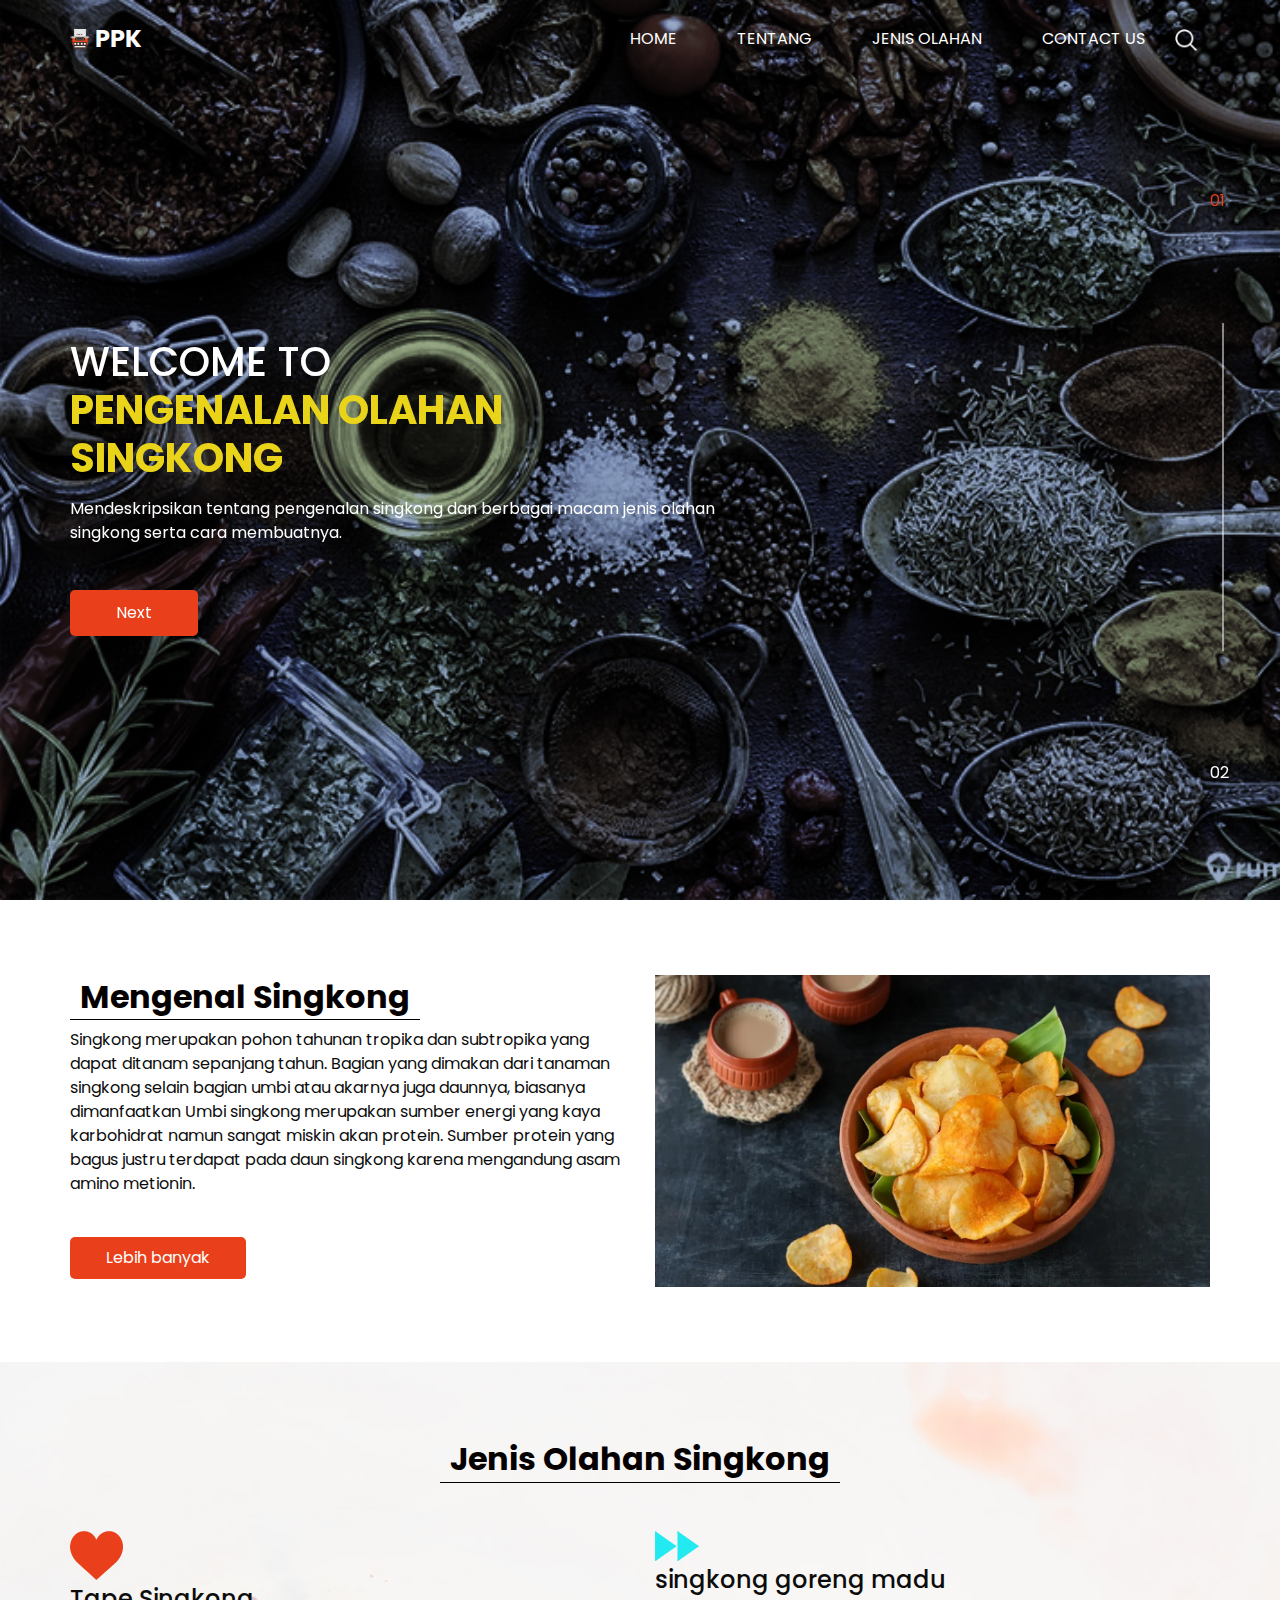
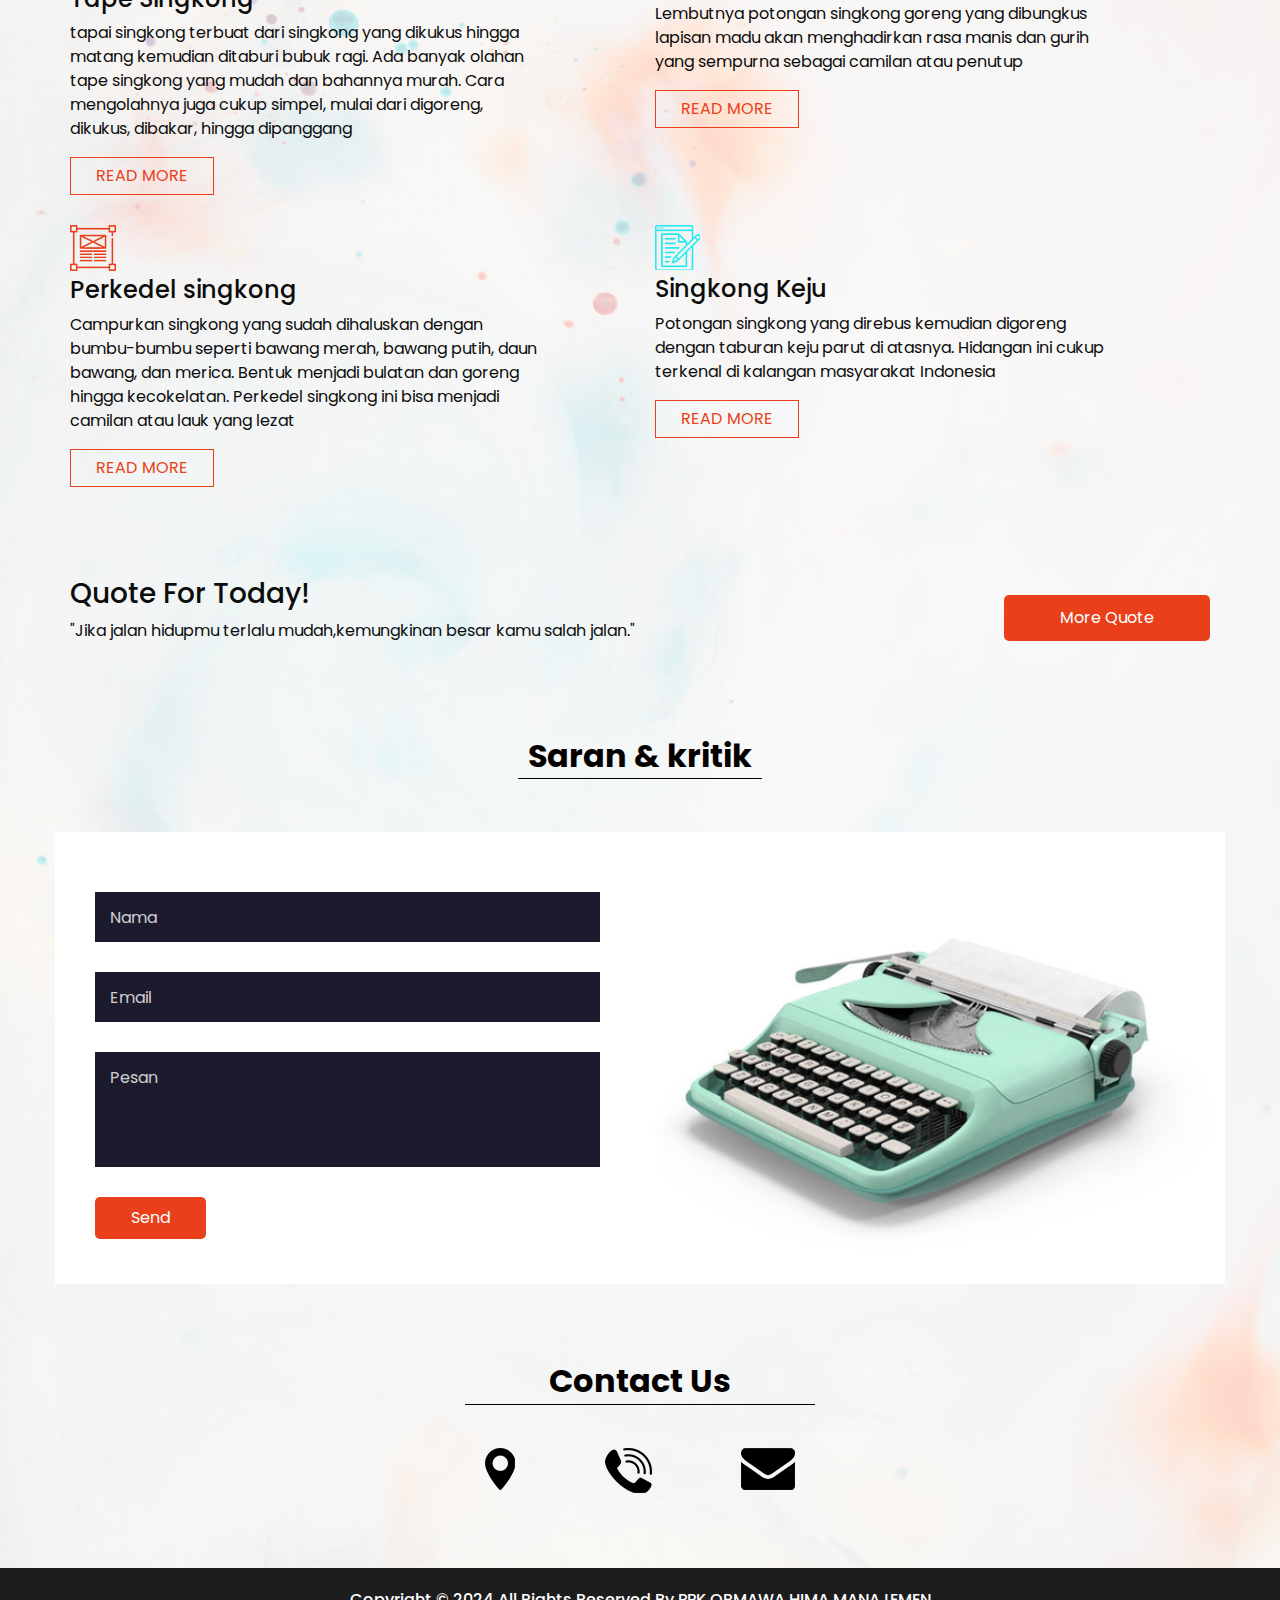
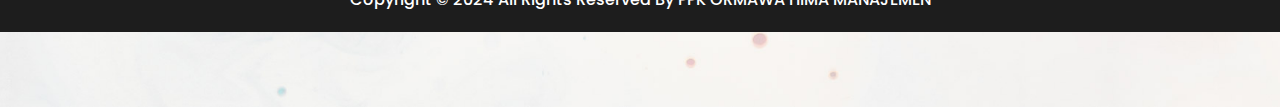
<file: index.html>
<!DOCTYPE html>
<html>

<head>
  <!-- Basic -->
  <meta charset="utf-8" />
  <meta http-equiv="X-UA-Compatible" content="IE=edge" />
  <!-- Mobile Metas -->
  <meta name="viewport" content="width=device-width, initial-scale=1, shrink-to-fit=no" />
  <!-- Site Metas -->
  <meta name="keywords" content="" />
  <meta name="description" content="" />
  <meta name="author" content="" />

  <title>PPK ORMAWA HIMA MANAJEMEN</title>

  <!-- slider stylesheet -->
  <link rel="stylesheet" type="text/css"
    href="https://cdnjs.cloudflare.com/ajax/libs/OwlCarousel2/2.1.3/assets/owl.carousel.min.css" />


  <!-- font wesome stylesheet -->
  <link rel="stylesheet" href="https://maxcdn.bootstrapcdn.com/font-awesome/4.3.0/css/font-awesome.min.css">

  <!-- bootstrap core css -->
  <link rel="stylesheet" type="text/css" href="css/bootstrap.css" />

  <!-- fonts style -->
  <link href="https://fonts.googleapis.com/css?family=Poppins:400,600,700&display=swap" rel="stylesheet">
  <!-- Custom styles for this template -->
  <link href="css/style.css" rel="stylesheet" />
  <!-- responsive style -->
  <link href="css/responsive.css" rel="stylesheet" />
</head>

<body>
  <div class="hero_area">
    <!-- header section strats -->
    <header class="header_section">
      <div class="container">
        <nav class="navbar navbar-expand-lg custom_nav-container pt-3">
          <a class="navbar-brand mr-5" href="index.html">
            <img src="images/logo.png" alt="">
            <span>
              PPK
            </span>
          </a>
          <button class="navbar-toggler" type="button" data-toggle="collapse" data-target="#navbarSupportedContent"
            aria-controls="navbarSupportedContent" aria-expanded="false" aria-label="Toggle navigation">
            <span class="navbar-toggler-icon"></span>
          </button>
          <div class="collapse navbar-collapse" id="navbarSupportedContent">
            <div class="d-flex ml-auto flex-column flex-lg-row align-items-center">
              <ul class="navbar-nav  ">
                <li class="nav-item active">
                  <a class="nav-link" href="index.html">Home <span class="sr-only">(current)</span></a>
                </li>
                <li class="nav-item">
                  <a class="nav-link" href="tentang.html"> Tentang </a>
                </li>
                <li class="nav-item">
                  <a class="nav-link" href="Jenis-olahan.html"> Jenis olahan </a>
                </li>
                <li class="nav-item">
                  <a class="nav-link" href="contact.html">Contact us</a>
                </li>
              </ul>
              <form class="form-inline">
                <button class="btn  my-2 my-sm-0 nav_search-btn" type="submit"></button>
              </form>
            </div>
          </div>
        </nav>
      </div>
    </header>
    <!-- end header section -->
    <!-- slider section -->
    <section class=" slider_section position-relative">
      <div id="carouselExampleIndicators" class="carousel slide" data-ride="carousel">
        <ol class="carousel-indicators">
          <li data-target="#carouselExampleIndicators" data-slide-to="0" class="active">01</li>
          <li data-target="#carouselExampleIndicators" data-slide-to="1">02</li>
        </ol>
        <div class="carousel-inner">
          <div class="carousel-item active">
            <div class="container">
              <div class="row">
                <div class="col-md-7">
                  <div class="detail-box">
                    <div>
                      <h1>
                        Welcome To <br>
                        <span>
                        PENGENALAN OLAHAN SINGKONG
                        </span>
                      </h1>
                      <p>
                        Mendeskripsikan tentang pengenalan singkong dan berbagai macam
                        jenis olahan singkong serta cara membuatnya.
                      </p>
                      <div class="btn-box">
                        <a href="tentang.html" class="btn-1">
                          Next
                        </a>
                      </div>
                    </div>
                  </div>
                </div>
              </div>
            </div>
          </div>
      </div>
    </section>
    <!-- end slider section -->
  </div>

  <!-- about section -->

  <section class="about_section layout_padding">
    <div class="container">
      <div class="row">
        <div class="col-md-6">
          <div class="detail-box">
            <div class="heading_container">
              <h2>
                Mengenal Singkong
              </h2>
            </div>
            <p>
              Singkong merupakan pohon tahunan tropika dan subtropika yang dapat ditanam sepanjang tahun.
              Bagian yang dimakan dari tanaman singkong selain bagian umbi atau akarnya juga daunnya, biasanya dimanfaatkan Umbi singkong merupakan sumber energi yang kaya karbohidrat namun sangat miskin akan protein.
              Sumber protein yang bagus justru terdapat pada daun singkong karena mengandung asam amino metionin. 
            </p>
            <a href="https://dpmg.bandaacehkota.go.id/2010/10/27/singkong-semua-bagiannya-bermanfaat-lho/" target="_blank">
              Lebih banyak
            </a>
          </div>
        </div>
        <div class="col-md-6">
          <div class="img-box">
            <img src="images/gambar-singkong.png" alt="">
          </div>
        </div>
      </div>
    </div>
  </section>
  <!-- end about section -->
  <div class="body_bg layout_padding">

    <!-- service section -->

    <section class="service_section ">
      <div class="container">
        <div class="heading_container">
          <h2>
            Jenis Olahan Singkong
          </h2>
        </div>
      </div>
      <div class="container">
        <div class="row">
          <div class="col-md-6">
            <div class="box">
              <div class="img-box">
                <img src="images/s-1.png" alt="">
              </div>
              <h4>
                Tape Singkong
              </h4>
              <p>
                tapai singkong terbuat dari singkong yang dikukus hingga matang kemudian ditaburi bubuk ragi. Ada banyak olahan tape singkong yang mudah dan bahannya murah. Cara mengolahnya juga cukup simpel, mulai dari digoreng, dikukus, dibakar, hingga dipanggang
              </p>
              <a href="https://id.wikipedia.org/wiki/Tapai_singkong" target="_blank">
                Read More
              </a>
            </div>
          </div>
          <div class="col-md-6">
            <div class="box align-items-end align-items-md-start text-right text-md-left">
              <div class="img-box">
                <img src="images/s-2.png" alt="">
              </div>
              <h4>
                singkong goreng madu
              </h4>
              <p>
                Lembutnya potongan singkong goreng yang dibungkus lapisan madu akan menghadirkan rasa manis dan gurih yang sempurna sebagai camilan atau penutup
              </p>
              <a href="https://cookpad.web.id/resep/2307987-begini-resep-singkong-goreng-madu-keju-blw" target="_blank">
                Read More
              </a>
            </div>
          </div>
        </div>
        <div class="row">
          <div class="col-md-6">
            <div class="box">
              <div class="img-box">
                <img src="images/s-3.png" alt="">
              </div>
              <h4>
                Perkedel singkong
              </h4>
              <p>
                Campurkan singkong yang sudah dihaluskan dengan bumbu-bumbu seperti bawang merah, bawang putih, daun bawang, dan merica. Bentuk menjadi bulatan dan goreng hingga kecokelatan. Perkedel singkong ini bisa menjadi camilan atau lauk yang lezat
              </p>
              <a href="https://www.kompas.com/food/read/2023/09/05/190500275/resep-perkedel-singkong-dengan-bumbu-sederhana" target="_blank">
                Read More
              </a>
            </div>
          </div>
          <div class="col-md-6">
            <div class="box align-items-end align-items-md-start text-right text-md-left">
              <div class="img-box">
                <img src="images/s-4.png" alt="">
              </div>
              <h4>
                Singkong Keju
              </h4>
              <p>
                Potongan singkong yang direbus kemudian digoreng dengan taburan keju parut di atasnya. Hidangan ini cukup terkenal di kalangan masyarakat Indonesia
              </p>
              <a href="https://id.wikipedia.org/wiki/Singkong_keju" target="_blank">
                Read More
              </a>
            </div>
          </div>
        </div>
      </div>
    </section>

    <!-- end service section -->

    <!-- quote section -->

    <section class="quote_section layout_padding">
      <div class="container">
        <div class="box">
          <div class="detail-box">
            <h3>
              Quote For Today!
            </h3>
            <p>
              "Jika jalan hidupmu terlalu mudah,kemungkinan besar kamu salah jalan."
            </p>
          </div>
          <div class="btn-box">
            <a href="https://www.brilio.net/wow/40-kata-kata-keren-quotes-cocok-dijadikan-caption-medsosmu-191127s.html" target="_blank">
              More Quote
            </a>
          </div>
        </div>
      </div>
    </section>

    <!-- end quote section -->


    <!-- contact section -->

    <section class="contact_section">
      <div class="container">
        <div class="heading_container">
          <h2>
            Saran & kritik
          </h2>
        </div>
      </div>
      <div class="container contact_bg layout_padding2-top">
        <div class="row">
          <div class="col-md-6">
            <div class="contact_form ">
              <form action="mailto:ppkormawahimamanajemen@gmail.com">
                <input type="text" placeholder="Nama ">
                <input type="email" placeholder="Email">
                <input type="text" placeholder="Pesan" class="message_input">
                <button>
                  Send
                </button>
              </form>
            </div>
          </div>
          <div class="col-md-6">
            <div class="img-box">
              <img src="images/contact-img.jpg" alt="">
            </div>
          </div>
        </div>
      </div>
    </section>

    <!-- end contact section -->


  <!-- info section -->

  <section class="info_section layout_padding">
    <div class="footer_contact">
      <div class="heading_container">
        <h2>
          Contact Us
        </h2>
      </div>
      <div class="box">
        <a href="https://maps.app.goo.gl/ak51JUaXo64AwjiNA" class="img-box" target="_blank">
          <img src="images/location.png" alt="" class="img-1">
          <img src="images/location-o.png" alt="" class="img-2">
        </a>
        <a href="https://wa.me/6285956743635" class="img-box">
          <img src="images/call.png" alt="" class="img-1">
          <img src="images/call-o.png" alt="" class="img-2">
        </a>
        <a href="mailto:ppkormawahimamanajemen@gmail.com" class="img-box" target="_blank">
          <img src="images/envelope.png" alt="" class="img-1">
          <img src="images/envelope-o.png" alt="" class="img-2">
        </a>
      </div>
    </div>


  </section>


  <!-- end info section -->

  <!-- footer section -->
  <section class="container-fluid footer_section">
    <p>
      Copyright &copy; 2024 All Rights Reserved By
      <a href="https://html.design/">PPK ORMAWA HIMA MANAJEMEN</a>
    </p>
  </section>
  <!-- footer section -->

  <script type="text/javascript" src="js/jquery-3.4.1.min.js"></script>
  <script type="text/javascript" src="js/bootstrap.js"></script>

</body>

</html>
</file>
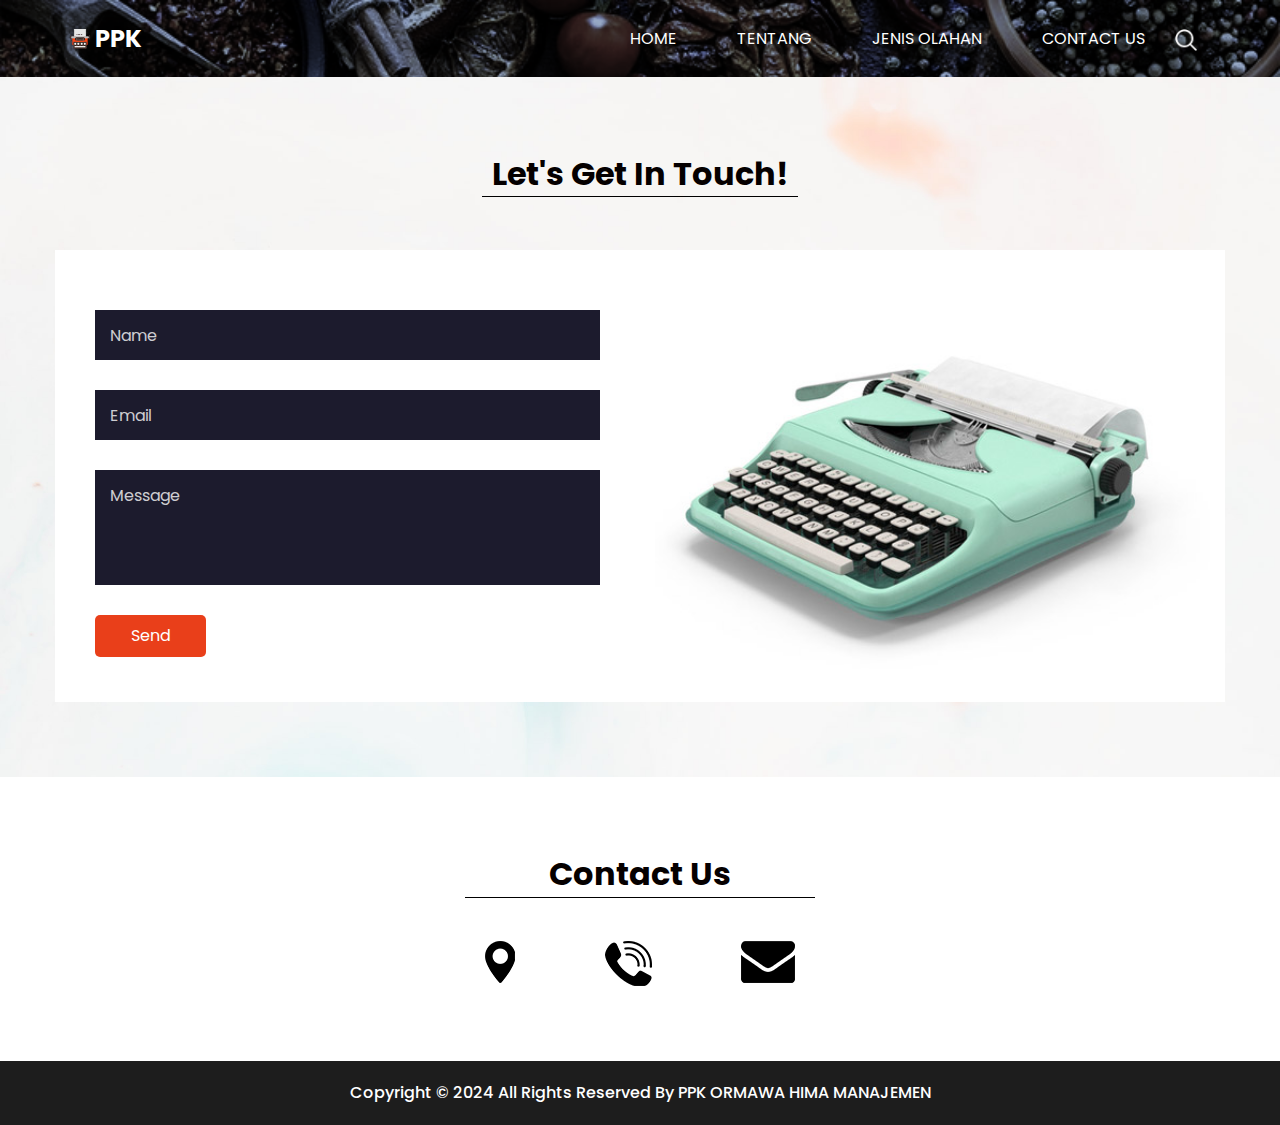
<file: contact.html>
<!DOCTYPE html>
<html>

<head>
  <!-- Basic -->
  <meta charset="utf-8" />
  <meta http-equiv="X-UA-Compatible" content="IE=edge" />
  <!-- Mobile Metas -->
  <meta name="viewport" content="width=device-width, initial-scale=1, shrink-to-fit=no" />
  <!-- Site Metas -->
  <meta name="keywords" content="" />
  <meta name="description" content="" />
  <meta name="author" content="" />

  <title>PPK ORMAWA HIMA MANAJEMEN</title>

  <!-- slider stylesheet -->
  <link rel="stylesheet" type="text/css"
    href="https://cdnjs.cloudflare.com/ajax/libs/OwlCarousel2/2.1.3/assets/owl.carousel.min.css" />


  <!-- font wesome stylesheet -->
  <link rel="stylesheet" href="https://maxcdn.bootstrapcdn.com/font-awesome/4.3.0/css/font-awesome.min.css">

  <!-- bootstrap core css -->
  <link rel="stylesheet" type="text/css" href="css/bootstrap.css" />

  <!-- fonts style -->
  <link href="https://fonts.googleapis.com/css?family=Poppins:400,600,700&display=swap" rel="stylesheet">
  <!-- Custom styles for this template -->
  <link href="css/style.css" rel="stylesheet" />
  <!-- responsive style -->
  <link href="css/responsive.css" rel="stylesheet" />
</head>

<body class="sub_page">
  <div class="hero_area">
    <!-- header section strats -->
    <header class="header_section">
      <div class="container">
        <nav class="navbar navbar-expand-lg custom_nav-container pt-3">
          <a class="navbar-brand mr-5" href="index.html">
            <img src="images/logo.png" alt="">
            <span>
              PPK
            </span>
          </a>
          <button class="navbar-toggler" type="button" data-toggle="collapse" data-target="#navbarSupportedContent"
            aria-controls="navbarSupportedContent" aria-expanded="false" aria-label="Toggle navigation">
            <span class="navbar-toggler-icon"></span>
          </button>
          <div class="collapse navbar-collapse" id="navbarSupportedContent">
            <div class="d-flex ml-auto flex-column flex-lg-row align-items-center">
              <ul class="navbar-nav  ">
                <li class="nav-item ">
                  <a class="nav-link" href="index.html">Home <span class="sr-only">(current)</span></a>
                </li>
                <li class="nav-item">
                  <a class="nav-link" href="tentang.html"> Tentang </a>
                </li>
                <li class="nav-item">
                  <a class="nav-link" href="Jenis-olahan.html"> Jenis Olahan </a>
                </li>
                <li class="nav-item active">
                  <a class="nav-link" href="contact.html">Contact us</a>
                </li>
              </ul>
              <form class="form-inline">
                <button class="btn  my-2 my-sm-0 nav_search-btn" type="submit"></button>
              </form>
            </div>
          </div>
        </nav>
      </div>
    </header>
    <!-- end header section -->

  </div>


  <div class="body_bg layout_padding">


    <!-- contact section -->

    <section class="contact_section">
      <div class="container">
        <div class="heading_container">
          <h2>
            Let's Get In Touch!
          </h2>
        </div>
      </div>
      <div class="container contact_bg layout_padding2-top">
        <div class="row">
          <div class="col-md-6">
            <div class="contact_form ">
              <form action="">
                <input type="text" placeholder="Name ">
                <input type="email" placeholder="Email">
                <input type="text" placeholder="Message" class="message_input">
                <button>
                  Send
                </button>
              </form>
            </div>
          </div>
          <div class="col-md-6">
            <div class="img-box">
              <img src="images/contact-img.jpg" alt="">
            </div>
          </div>
        </div>
      </div>
    </section>

    <!-- end contact section -->

  </div>
  <!-- info section -->

  <section class="info_section layout_padding">
    <div class="footer_contact">
      <div class="heading_container">
        <h2>
          Contact Us
        </h2>
      </div>
      <div class="box">
        <a href="https://maps.app.goo.gl/ak51JUaXo64AwjiNA" class="img-box">
          <img src="images/location.png" alt="" class="img-1">
          <img src="images/location-o.png" alt="" class="img-2">
        </a>
        <a href="https://wa.me/6285956743635" class="img-box">
          <img src="images/call.png" alt="" class="img-1">
          <img src="images/call-o.png" alt="" class="img-2">
        </a>
        <a href="mailto:ppkormawahimamanajemen@gmail.com" class="img-box">
          <img src="images/envelope.png" alt="" class="img-1">
          <img src="images/envelope-o.png" alt="" class="img-2">
        </a>
      </div>
    </div>


  </section>


  <!-- end info section -->

  <!-- footer section -->
  <section class="container-fluid footer_section">
    <p>
      Copyright &copy; 2024 All Rights Reserved By
      <a href="https://html.design/">PPK ORMAWA HIMA MANAJEMEN</a>
    </p>
  </section>
  <!-- footer section -->

  <script type="text/javascript" src="js/jquery-3.4.1.min.js"></script>
  <script type="text/javascript" src="js/bootstrap.js"></script>

</body>

</html>
</file>
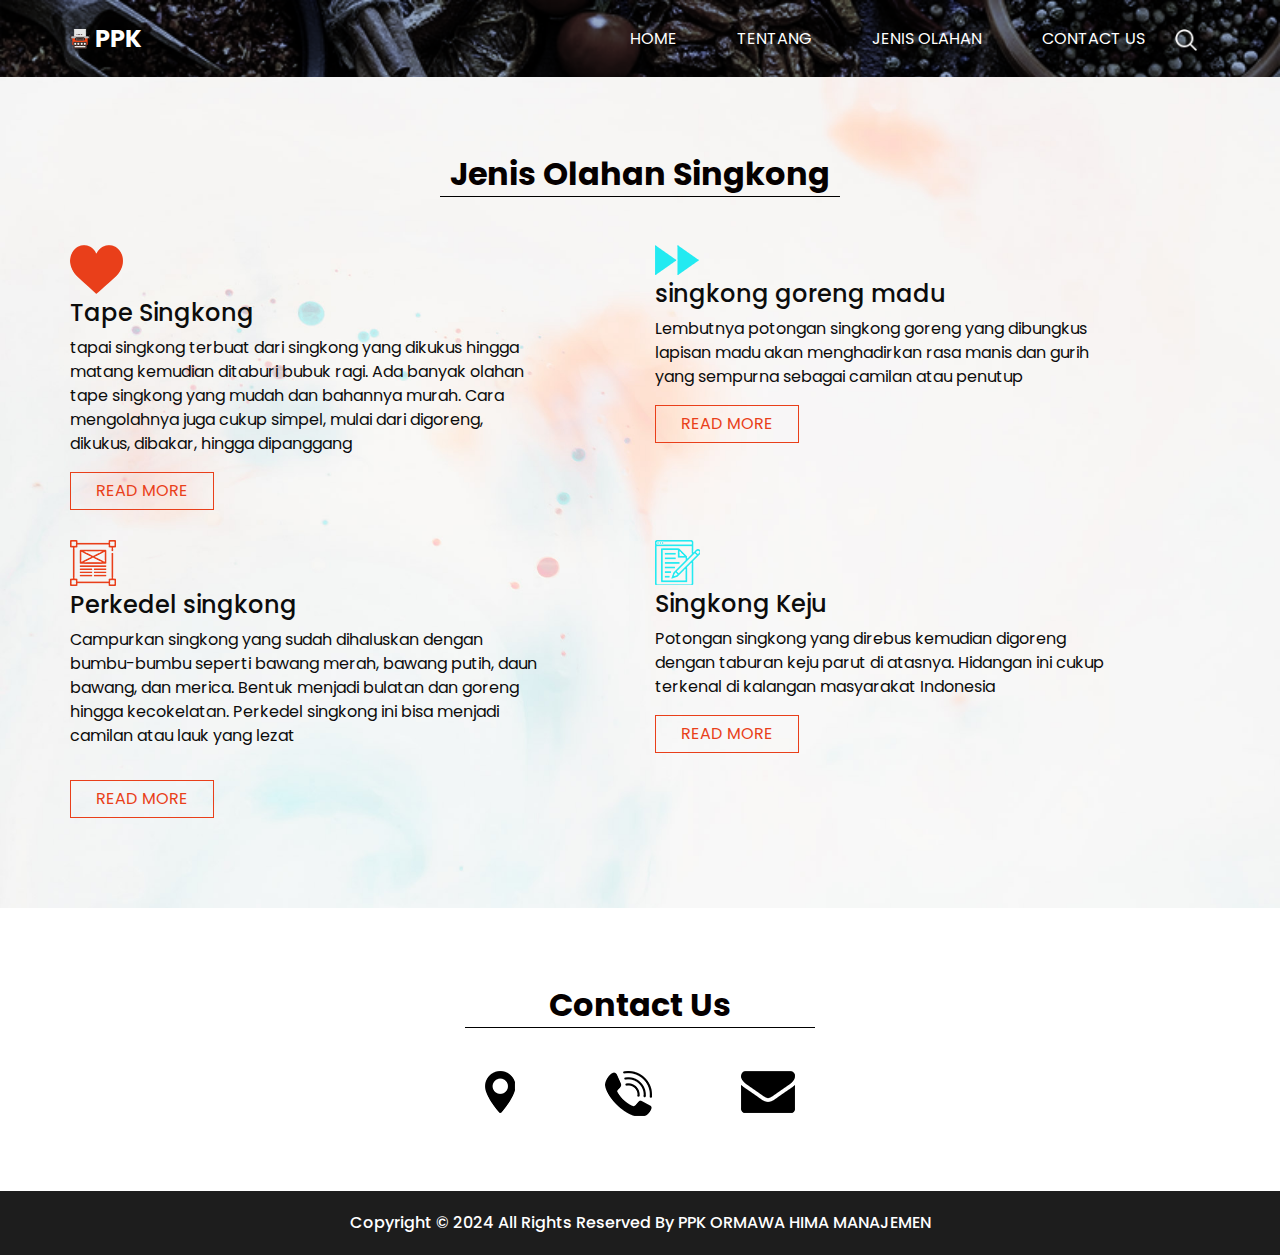
<file: Jenis-olahan.html>
<!DOCTYPE html>
<html>

<head>
  <!-- Basic -->
  <meta charset="utf-8" />
  <meta http-equiv="X-UA-Compatible" content="IE=edge" />
  <!-- Mobile Metas -->
  <meta name="viewport" content="width=device-width, initial-scale=1, shrink-to-fit=no" />
  <!-- Site Metas -->
  <meta name="keywords" content="" />
  <meta name="description" content="" />
  <meta name="author" content="" />

  <title>PPK ORMAWA HIMA MANAJEMEN</title>

  <!-- slider stylesheet -->
  <link rel="stylesheet" type="text/css"
    href="https://cdnjs.cloudflare.com/ajax/libs/OwlCarousel2/2.1.3/assets/owl.carousel.min.css" />


  <!-- font wesome stylesheet -->
  <link rel="stylesheet" href="https://maxcdn.bootstrapcdn.com/font-awesome/4.3.0/css/font-awesome.min.css">

  <!-- bootstrap core css -->
  <link rel="stylesheet" type="text/css" href="css/bootstrap.css" />

  <!-- fonts style -->
  <link href="https://fonts.googleapis.com/css?family=Poppins:400,600,700&display=swap" rel="stylesheet">
  <!-- Custom styles for this template -->
  <link href="css/style.css" rel="stylesheet" />
  <!-- responsive style -->
  <link href="css/responsive.css" rel="stylesheet" />
</head>

<body class="sub_page">
  <div class="hero_area">
    <!-- header section strats -->
    <header class="header_section">
      <div class="container">
        <nav class="navbar navbar-expand-lg custom_nav-container pt-3">
          <a class="navbar-brand mr-5" href="index.html">
            <img src="images/logo.png" alt="">
            <span>
              PPK
            </span>
          </a>
          <button class="navbar-toggler" type="button" data-toggle="collapse" data-target="#navbarSupportedContent"
            aria-controls="navbarSupportedContent" aria-expanded="false" aria-label="Toggle navigation">
            <span class="navbar-toggler-icon"></span>
          </button>
          <div class="collapse navbar-collapse" id="navbarSupportedContent">
            <div class="d-flex ml-auto flex-column flex-lg-row align-items-center">
              <ul class="navbar-nav  ">
                <li class="nav-item ">
                  <a class="nav-link" href="index.html">Home <span class="sr-only">(current)</span></a>
                </li>
                <li class="nav-item">
                  <a class="nav-link" href="about.html"> Tentang </a>
                </li>
                <li class="nav-item active">
                  <a class="nav-link" href="service.html"> Jenis Olahan </a>
                </li>
                <li class="nav-item">
                  <a class="nav-link" href="contact.html">Contact us</a>
                </li>
              </ul>
              <form class="form-inline">
                <button class="btn  my-2 my-sm-0 nav_search-btn" type="submit"></button>
              </form>
            </div>
          </div>
        </nav>
      </div>
    </header>
    <!-- end header section -->
  </div>

  <div class="body_bg layout_padding">

    <!-- service section -->

    <section class="service_section ">
      <div class="container">
        <div class="heading_container">
          <h2>
            Jenis Olahan Singkong
          </h2>
        </div>
      </div>
      <div class="container">
        <div class="row">
          <div class="col-md-6">
            <div class="box">
              <div class="img-box">
                <img src="images/s-1.png" alt="">
              </div>
              <h4>
                Tape Singkong
              </h4>
              <p>
                tapai singkong terbuat dari singkong yang dikukus hingga matang kemudian ditaburi bubuk ragi. Ada banyak olahan tape singkong yang mudah dan bahannya murah. Cara mengolahnya juga cukup simpel, mulai dari digoreng, dikukus, dibakar, hingga dipanggang
              </p>
              <a href="https://id.wikipedia.org/wiki/Tapai_singkong">
                Read More
              </a>
            </div>
          </div>
          <div class="col-md-6">
            <div class="box align-items-end align-items-md-start text-right text-md-left">
              <div class="img-box">
                <img src="images/s-2.png" alt="">
              </div>
              <h4>
                singkong goreng madu
              </h4>
              <p>
                Lembutnya potongan singkong goreng yang dibungkus lapisan madu akan menghadirkan rasa manis dan gurih yang sempurna sebagai camilan atau penutup
              </p>
              <a href="https://cookpad.web.id/resep/2307987-begini-resep-singkong-goreng-madu-keju-blw">
                Read More
              </a>
            </div>
          </div>
        </div>
        <div class="row">
          <div class="col-md-6">
            <div class="box">
              <div class="img-box">
                <img src="images/s-3.png" alt="">
              </div>
              <h4>
                Perkedel singkong
              </h4>
              <p>
                Campurkan singkong yang sudah dihaluskan dengan bumbu-bumbu seperti bawang merah, bawang putih, daun bawang, dan merica. Bentuk menjadi bulatan dan goreng hingga kecokelatan. Perkedel singkong ini bisa menjadi camilan atau lauk yang lezat
              </p>
              </p>
              <a href="https://www.kompas.com/food/read/2023/09/05/190500275/resep-perkedel-singkong-dengan-bumbu-sederhana">
                Read More
              </a>
            </div>
          </div>
          <div class="col-md-6">
            <div class="box align-items-end align-items-md-start text-right text-md-left">
              <div class="img-box">
                <img src="images/s-4.png" alt="">
              </div>
              <h4>
                Singkong Keju
              </h4>
              <p>
                Potongan singkong yang direbus kemudian digoreng dengan taburan keju parut di atasnya. Hidangan ini cukup terkenal di kalangan masyarakat Indonesia
              </p>
              <a href="https://id.wikipedia.org/wiki/Singkong_keju">
                Read More
              </a>
            </div>
          </div>
        </div>
      </div>
    </section>

    <!-- end service section -->

  </div>
  <!-- info section -->

  <section class="info_section layout_padding">
    <div class="footer_contact">
      <div class="heading_container">
        <h2>
          Contact Us
        </h2>
      </div>
      <div class="box">
        <a href="https://maps.app.goo.gl/ak51JUaXo64AwjiNA" class="img-box">
          <img src="images/location.png" alt="" class="img-1">
          <img src="images/location-o.png" alt="" class="img-2">
        </a>
        <a href="https://wa.me/6285956743635" class="img-box">
          <img src="images/call.png" alt="" class="img-1">
          <img src="images/call-o.png" alt="" class="img-2">
        </a>
        <a href="mailto:ppkormawahimamanajemen@gmail.com" class="img-box">
          <img src="images/envelope.png" alt="" class="img-1">
          <img src="images/envelope-o.png" alt="" class="img-2">
        </a>
      </div>
    </div>


  </section>


  <!-- end info section -->

  <!-- footer section -->
  <section class="container-fluid footer_section">
    <p>
      Copyright &copy; 2024 All Rights Reserved By
      <a href="https://html.design/">PPK ORMAWA HIMA MANAJEMEN</a>
    </p>
  </section>
  <!-- footer section -->

  <script type="text/javascript" src="js/jquery-3.4.1.min.js"></script>
  <script type="text/javascript" src="js/bootstrap.js"></script>

</body>

</html>
</file>
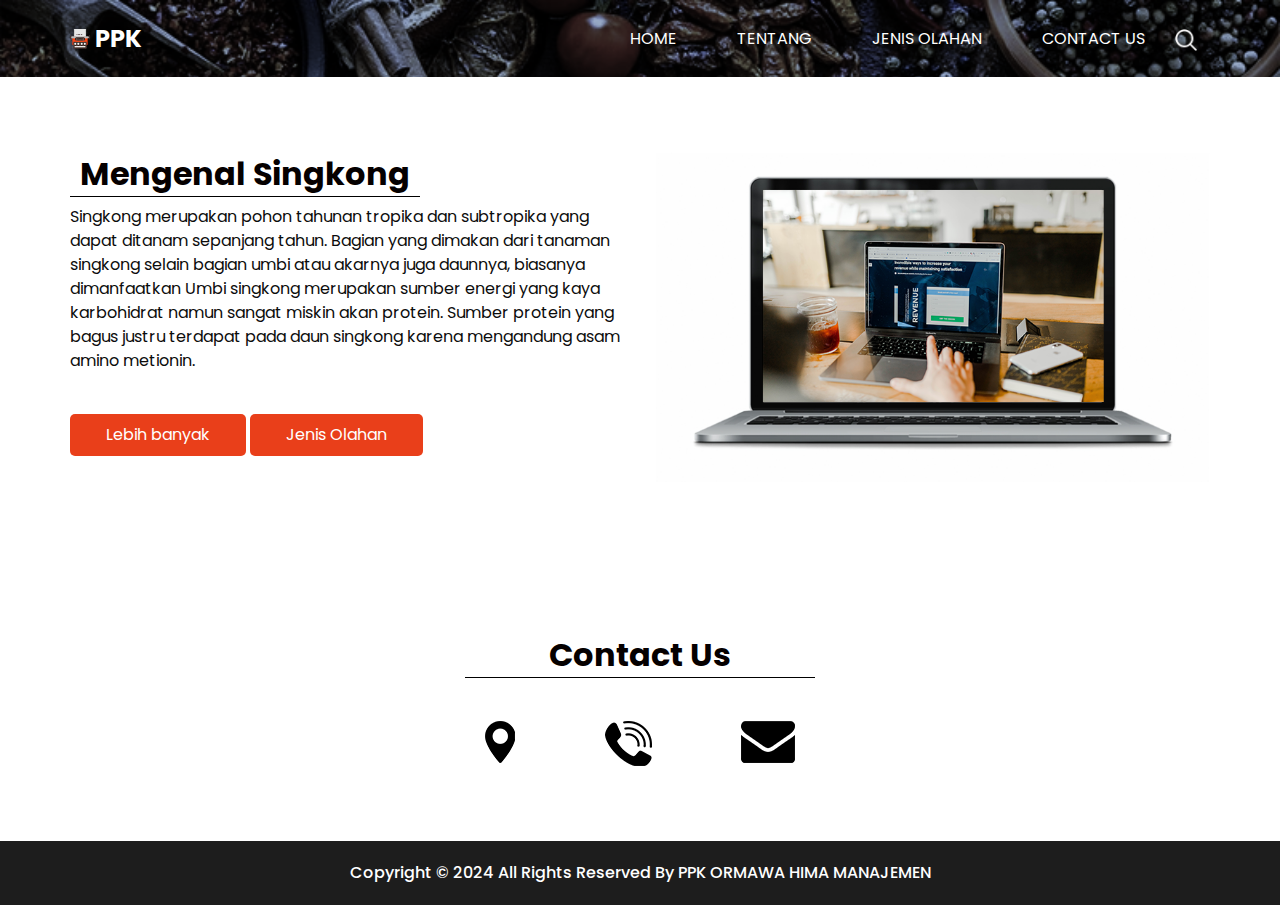
<file: tentang.html>
<!DOCTYPE html>
<html>

<head>
  <!-- Basic -->
  <meta charset="utf-8" />
  <meta http-equiv="X-UA-Compatible" content="IE=edge" />
  <!-- Mobile Metas -->
  <meta name="viewport" content="width=device-width, initial-scale=1, shrink-to-fit=no" />
  <!-- Site Metas -->
  <meta name="keywords" content="" />
  <meta name="description" content="" />
  <meta name="author" content="" />

  <title>PPK ORMAWA HIMA MANAJEMEN</title>

  <!-- slider stylesheet -->
  <link rel="stylesheet" type="text/css"
    href="https://cdnjs.cloudflare.com/ajax/libs/OwlCarousel2/2.1.3/assets/owl.carousel.min.css" />


  <!-- font wesome stylesheet -->
  <link rel="stylesheet" href="https://maxcdn.bootstrapcdn.com/font-awesome/4.3.0/css/font-awesome.min.css">

  <!-- bootstrap core css -->
  <link rel="stylesheet" type="text/css" href="css/bootstrap.css" />

  <!-- fonts style -->
  <link href="https://fonts.googleapis.com/css?family=Poppins:400,600,700&display=swap" rel="stylesheet">
  <!-- Custom styles for this template -->
  <link href="css/style.css" rel="stylesheet" />
  <!-- responsive style -->
  <link href="css/responsive.css" rel="stylesheet" />
</head>

<body class="sub_page">
  <div class="hero_area">
    <!-- header section strats -->
    <header class="header_section">
      <div class="container">
        <nav class="navbar navbar-expand-lg custom_nav-container pt-3">
          <a class="navbar-brand mr-5" href="index.html">
            <img src="images/logo.png" alt="">
            <span>
              PPK
            </span>
          </a>
          <button class="navbar-toggler" type="button" data-toggle="collapse" data-target="#navbarSupportedContent"
            aria-controls="navbarSupportedContent" aria-expanded="false" aria-label="Toggle navigation">
            <span class="navbar-toggler-icon"></span>
          </button>
          <div class="collapse navbar-collapse" id="navbarSupportedContent">
            <div class="d-flex ml-auto flex-column flex-lg-row align-items-center">
              <ul class="navbar-nav  ">
                <li class="nav-item ">
                  <a class="nav-link" href="index.html">Home <span class="sr-only">(current)</span></a>
                </li>
                <li class="nav-item active">
                  <a class="nav-link" href="tentang.html"> Tentang </a>
                </li>
                <li class="nav-item">
                  <a class="nav-link" href="Jenis-olahan.html"> Jenis Olahan </a>
                </li>
                <li class="nav-item">
                  <a class="nav-link" href="contact.html">Contact us</a>
                </li>
              </ul>
              <form class="form-inline">
                <button class="btn  my-2 my-sm-0 nav_search-btn" type="submit"></button>
              </form>
            </div>
          </div>
        </nav>
      </div>
    </header>
    <!-- end header section -->
  </div>

  <!-- about section -->

  <section class="about_section layout_padding">
    <div class="container">
      <div class="row">
        <div class="col-md-6">
          <div class="detail-box">
            <div class="heading_container">
              <h2>
                Mengenal Singkong
              </h2>
            </div>
            <p>
              Singkong merupakan pohon tahunan tropika dan subtropika yang dapat ditanam sepanjang tahun.
              Bagian yang dimakan dari tanaman singkong selain bagian umbi atau akarnya juga daunnya, biasanya dimanfaatkan Umbi singkong merupakan sumber energi yang kaya karbohidrat namun sangat miskin akan protein.
              Sumber protein yang bagus justru terdapat pada daun singkong karena mengandung asam amino metionin. 
            </p>
            <a href="https://dpmg.bandaacehkota.go.id/2010/10/27/singkong-semua-bagiannya-bermanfaat-lho/" target="_blank">
              Lebih banyak
            </a>
            <a href="Jenis-olahan.html" target="_blank">
              Jenis Olahan
            </a>
          </div>
        </div>
        <div class="col-md-6">
          <div class="img-box">
            <img src="images/about-img.png" alt="">
          </div>
        </div>
      </div>
    </div>
  </section>
  <!-- end about section -->

  <!-- info section -->

  <section class="info_section layout_padding">
    <div class="footer_contact">
      <div class="heading_container">
        <h2>
          Contact Us
        </h2>
      </div>
      <div class="box">
        <a href="https://maps.app.goo.gl/ak51JUaXo64AwjiNA" class="img-box">
          <img src="images/location.png" alt="" class="img-1">
          <img src="images/location-o.png" alt="" class="img-2">
        </a>
        <a href="https://wa.me/6285956743635" class="img-box">
          <img src="images/call.png" alt="" class="img-1">
          <img src="images/call-o.png" alt="" class="img-2">
        </a>
        <a href="mailto:ppkormawahimamanajemen@gmail.com" class="img-box">
          <img src="images/envelope.png" alt="" class="img-1">
          <img src="images/envelope-o.png" alt="" class="img-2">
        </a>
      </div>
    </div>


  </section>


  <!-- end info section -->

  <!-- footer section -->
  <section class="container-fluid footer_section">
    <p>
      Copyright &copy; 2024 All Rights Reserved By
      <a href="https://html.design/">PPK ORMAWA HIMA MANAJEMEN</a>
    </p>
  </section>
  <!-- footer section -->

  <script type="text/javascript" src="js/jquery-3.4.1.min.js"></script>
  <script type="text/javascript" src="js/bootstrap.js"></script>

</body>

</html>
</file>
<file: css/style.css>
body {
  font-family: 'Poppins', sans-serif;
  color: #0c0c0c;
  background-color: #ffffff;
}

.layout_padding {
  padding: 75px 0;
}

.layout_padding2 {
  padding: 45px 0;
}

.layout_padding2-top {
  padding-top: 45px;
}

.layout_padding2-bottom {
  padding-bottom: 45px;
}

.layout_padding-top {
  padding-top: 75px;
}

.layout_padding-bottom {
  padding-bottom: 75px;
}

.heading_container {
  display: -webkit-box;
  display: -ms-flexbox;
  display: flex;
}

.heading_container h2 {
  font-weight: bold;
  color: #050000;
  padding: 3px 10px;
  border-bottom: 1px solid #000000;
}

/*header section*/
.hero_area {
  height: 100vh;
  background-image: url(../images/bumbu-masakan-.png);
  background-size: cover;
}

.sub_page .hero_area {
  height: auto;
}

.header_section .container-fluid {
  padding-right: 25px;
  padding-left: 25px;
}

.header_section .nav_container {
  margin: 0 auto;
}

.custom_nav-container.navbar-expand-lg .navbar-nav .nav-item .nav-link {
  padding: 10px 30px;
  color: #ffffff;
  text-align: center;
  text-transform: uppercase;
}

a,
a:hover,
a:focus {
  text-decoration: none;
}

a:hover,
a:focus {
  color: initial;
}

.btn,
.btn:focus {
  outline: none !important;
  -webkit-box-shadow: none;
          box-shadow: none;
}

.custom_nav-container .nav_search-btn {
  background-image: url(../images/search-icon.png);
  background-size: 22px;
  background-repeat: no-repeat;
  background-position-y: 7px;
  width: 35px;
  height: 35px;
  padding: 0;
  border: none;
}

.navbar-brand {
  display: -webkit-box;
  display: -ms-flexbox;
  display: flex;
  -webkit-box-align: center;
      -ms-flex-align: center;
          align-items: center;
}

.navbar-brand img {
  width: 20px;
  margin-right: 5px;
}

.navbar-brand span {
  font-size: 24px;
  font-weight: 700;
  color: #ffffff;
  text-transform: uppercase;
}

.custom_nav-container {
  z-index: 99999;
  padding: 15px 0;
}

.custom_nav-container .navbar-toggler {
  outline: none;
}

.custom_nav-container .navbar-toggler .navbar-toggler-icon {
  background-image: url(../images/menu.png);
  background-size: 55px;
}

/*end header section*/
/* slider section */
.slider_section {
  height: calc(100% - 80px);
  display: -webkit-box;
  display: -ms-flexbox;
  display: flex;
  -webkit-box-align: center;
      -ms-flex-align: center;
          align-items: center;
}

.slider_section .detail-box {
  color: #ffffff;
}

.slider_section .detail-box h1 {
  text-transform: uppercase;
}

.slider_section .detail-box h1 span {
  font-weight: bold;
  color: #e9d41a;
}

.slider_section .detail-box p {
  margin-top: 15px;
}

.slider_section .detail-box .btn-box {
  margin-top: 45px;
}

.slider_section .detail-box .btn-box a {
  display: inline-block;
  padding: 10px 45px;
  background-color: #e93f1a;
  color: #ffffff;
  -webkit-transition: all 0.3s;
  transition: all 0.3s;
  border: 1px solid transparent;
  border-radius: 5px;
}

.slider_section .detail-box .btn-box a:hover {
  background-color: transparent;
  border-color: #e93f1a;
  color: #e93f1a;
}

.slider_section #carouselExampleIndicators {
  width: 100%;
}

.slider_section .carousel-indicators {
  -webkit-box-orient: vertical;
  -webkit-box-direction: normal;
      -ms-flex-direction: column;
          flex-direction: column;
  color: #ffffff;
  -webkit-box-pack: justify;
      -ms-flex-pack: justify;
          justify-content: space-between;
  left: initial;
  width: 25px;
  height: 200%;
  margin: 0;
  bottom: 50%;
  right: 45px;
  -webkit-transform: translateY(50%);
          transform: translateY(50%);
}

.slider_section .carousel-indicators::before {
  content: "";
  position: absolute;
  top: 50%;
  left: 50%;
  width: 1px;
  height: 55%;
  background-color: #ffffff;
  -webkit-transform: translate(-50%, -50%);
          transform: translate(-50%, -50%);
}

.slider_section .carousel-indicators span {
  margin: 0 2px;

}

.slider_section .carousel-indicators li {
  text-indent: unset;
  margin: 0;
  border: none;
  opacity: 1;
  background-color: transparent;
  width: auto;
  height: auto;
}

.slider_section .carousel-indicators li.active {
  color: #e93f1a;
}

.slider_section .custom_carousel-control {
  position: absolute;
  top: 50%;
  left: 25px;
  width: 105px;
  -webkit-transform: translateY(-50%);
          transform: translateY(-50%);
}

.slider_section .custom_carousel-control .carousel-control-prev,
.slider_section .custom_carousel-control .carousel-control-next {
  margin: 10px 0;
  position: relative;
  width: 45px;
  height: 45px;
  border: none;
  opacity: 1;
  background-repeat: no-repeat;
  background-size: 8px;
  background-position: center;
  background-color: #e8e8e8;
  border-radius: 100%;
}

.slider_section .custom_carousel-control .carousel-control-prev:hover,
.slider_section .custom_carousel-control .carousel-control-next:hover {
  background-color: #e93f1a;
}

.slider_section .custom_carousel-control .carousel-control-prev {
  background-image: url(../images/prev.png);
}

.slider_section .custom_carousel-control .carousel-control-prev:hover {
  background-image: url(../images/prev-white.png);
}

.slider_section .custom_carousel-control .carousel-control-next {
  background-image: url(../images/next.png);
}

.slider_section .custom_carousel-control .carousel-control-next:hover {
  background-image: url(../images/next-white.png);
}

/* end slider section */
.about_section .img-box img {
  width: 100%;
}

.about_section .detail-box a {
  display: inline-block;
  padding: 8px 35px;
  background-color: #e93f1a;
  color: #ffffff;
  -webkit-transition: all 0.3s;
  transition: all 0.3s;
  border: 1px solid transparent;
  border-radius: 5px;
  margin-top: 25px;
}

.about_section .detail-box a:hover {
  background-color: transparent;
  border-color: #e93f1a;
  color: #e93f1a;
}

.body_bg {
  background-image: url(../images/body_bg.jpg);
  background-size: cover;
}

.service_section .heading_container {
  -webkit-box-pack: center;
      -ms-flex-pack: center;
          justify-content: center;
  margin-bottom: 25px;
}

.service_section .box {
  display: -webkit-box;
  display: -ms-flexbox;
  display: flex;
  -webkit-box-orient: vertical;
  -webkit-box-direction: normal;
      -ms-flex-direction: column;
          flex-direction: column;
  -webkit-box-align: start;
      -ms-flex-align: start;
          align-items: flex-start;
  margin: 15px 0;
  width: 85%;
}

.service_section .box h4 {
  margin-top: 5px;
}

.service_section .box a {
  padding: 6px 25px;
  border: 1px solid #e93f1a;
  color: #e93f1a;
  text-transform: uppercase;
}

.quote_section .box {
  display: -webkit-box;
  display: -ms-flexbox;
  display: flex;
  -webkit-box-pack: justify;
      -ms-flex-pack: justify;
          justify-content: space-between;
  -webkit-box-align: center;
      -ms-flex-align: center;
          align-items: center;
}

.quote_section .box .btn-box a {
  display: inline-block;
  padding: 10px 55px;
  background-color: #e93f1a;
  color: #ffffff;
  -webkit-transition: all 0.3s;
  transition: all 0.3s;
  border: 1px solid transparent;
  border-radius: 5px;
}

.quote_section .box .btn-box a:hover {
  background-color: transparent;
  border-color: #e93f1a;
  color: #e93f1a;
}

.contact_section .contact_bg {
  background-color: #ffffff;
}

.contact_section .heading_container {
  -webkit-box-pack: center;
      -ms-flex-pack: center;
          justify-content: center;
  margin-bottom: 45px;
}

.contact_section .contact_form {
  padding-left: 25px;
  padding-right: 25px;
}

.contact_section .contact_form .top_input {
  display: -webkit-box;
  display: -ms-flexbox;
  display: flex;
  -webkit-box-pack: justify;
      -ms-flex-pack: justify;
          justify-content: space-between;
}

.contact_section .contact_form .top_input input {
  width: 48%;
}

.contact_section .contact_form input {
  width: 100%;
  margin: 15px 0;
  height: 50px;
  padding-left: 15px;
  border: none;
  outline: none;
  background-color: #1c1b2d;
  color: #ffffff;
}

.contact_section .contact_form input.message_input {
  padding: 25px 0 90px 15px;
}

.contact_section .contact_form input::-webkit-input-placeholder {
  color: rgba(255, 255, 255, 0.8);
}

.contact_section .contact_form input:-ms-input-placeholder {
  color: rgba(255, 255, 255, 0.8);
}

.contact_section .contact_form input::-ms-input-placeholder {
  color: rgba(255, 255, 255, 0.8);
}

.contact_section .contact_form input::placeholder {
  color: rgba(255, 255, 255, 0.8);
}

.contact_section .contact_form button {
  display: inline-block;
  padding: 8px 35px;
  background-color: #e93f1a;
  color: #ffffff;
  -webkit-transition: all 0.3s;
  transition: all 0.3s;
  border: 1px solid transparent;
  border-radius: 5px;
  margin-top: 15px;
  margin-bottom: 45px;
}

.contact_section .contact_form button:hover {
  background-color: transparent;
  border-color: #e93f1a;
  color: #e93f1a;
}

.contact_section .img-box img {
  width: 100%;
}

/* client_section */
.client_section {
  font-family: "Roboto", sans-serif;
}

.client_section .img-box {
  min-width: 175px;
  max-width: 175px;
}

.client_section .img-box img {
  width: 100%;
}

.client_section .client_container {
  width: 70%;
  margin: auto;
}

.client_section .client-id {
  display: -webkit-box;
  display: -ms-flexbox;
  display: flex;
  -webkit-box-align: center;
      -ms-flex-align: center;
          align-items: center;
}

.client_section .client_name {
  display: -webkit-box;
  display: -ms-flexbox;
  display: flex;
  text-align: right;
  padding-left: 20px;
}

.client_section .client_name h3 {
  font-weight: 300;
  text-transform: uppercase;
}

.client_section .client_name p {
  color: #e93f1a;
}

.client_section .client_detail {
  padding: 25px 45px;
  background-color: #e93f1a;
}

.client_section .client_text p,
.client_section .client_text blockquote {
  margin: 0;
  position: relative;
  color: #fff;
}

.client_section .client_text blockquote::before,
.client_section .client_text blockquote::after {
  position: absolute;
  font-family: "FontAwesome";
  font-size: 20px;
}

.client_section .client_text blockquote::before {
  content: "\f10d";
  top: -6px;
  left: -30px;
}

.client_section .client_text blockquote::after {
  content: "\f10e";
  bottom: -10px;
  right: 5px;
}

.client_section .carousel-indicators {
  bottom: -75px;
  -webkit-box-pack: center;
      -ms-flex-pack: center;
          justify-content: center;
}

.client_section .carousel-indicators li {
  width: 15px;
  height: 15px;
  -webkit-box-sizing: unset;
          box-sizing: unset;
  background-color: #e93f1a;
  opacity: 1;
  border-radius: 100%;
}

.client_section .carousel-indicators li.active {
  background-color: #000;
}

/* end client_section */
.info_section {
  display: -webkit-box;
  display: -ms-flexbox;
  display: flex;
  -webkit-box-pack: center;
      -ms-flex-pack: center;
          justify-content: center;
}

.info_section .footer_contact {
  width: 350px;
}

.info_section .footer_contact .heading_container h2 {
  width: 100%;
  text-align: center;
}

.info_section .footer_contact .box {
  display: -webkit-box;
  display: -ms-flexbox;
  display: flex;
  -webkit-box-pack: justify;
      -ms-flex-pack: justify;
          justify-content: space-between;
  padding: 35px 20px 0 20px;
}

.info_section .footer_contact .box .img-box .img-2 {
  display: none;
}

.info_section .footer_contact .box .img-box:hover .img-1 {
  display: none;
}

.info_section .footer_contact .box .img-box:hover .img-2 {
  display: inline;
}

/* footer section*/
.footer_section {
  font-weight: 500;
  -webkit-box-pack: center;
      -ms-flex-pack: center;
          justify-content: center;
  padding: 20px;
  background-color: #1d1d1d;
}

.footer_section p {
  color: #ffffff;
  margin: 0;
  text-align: center;
}

.footer_section a {
  color: #ffffff;
}

/* end footer section*/
/*# sourceMappingURL=style.css.map */
</file>
<file: css/responsive.css>
@media (max-width: 1120px) {}

@media (max-width: 992px) {
    .hero_area {
        height: auto;
    }

    .slider_section {
        padding-top: 45px;
        padding-bottom: 75px;
    }

    .custom_nav-container .nav_search-btn {
        background-position: center;
    }

    .slider_section {
        background-size: cover;
        background-position: left;
    }

    .slider_section .carousel-indicators {

        height: 100%;
    }
}

@media (max-width: 768px) {

    .slider_section .detail-box {
        text-align: center;
    }

    .slider_section .carousel-indicators {
        display: none;
    }

    .slider_section .custom_carousel-control {

        display: none;
    }

    .about_section .img-box {
        margin-top: 35px;
    }

    .service_section .box {
        width: 100%;
    }


    .quote_section .box {

        flex-direction: column;
        text-align: center;

    }

    .client_section .box {
        width: 100%;
    }

    .client_section .client_container {
        width: 100%;
    }
}

@media (max-width: 576px) {}

@media (max-width: 480px) {
    .info_section .footer_contact {
        width: 315px;
    }
}

@media (max-width: 400px) {}

@media (max-width: 360px) {}

@media (min-width: 1200px) {
    .container {
        max-width: 1170px;
    }

}
</file>
